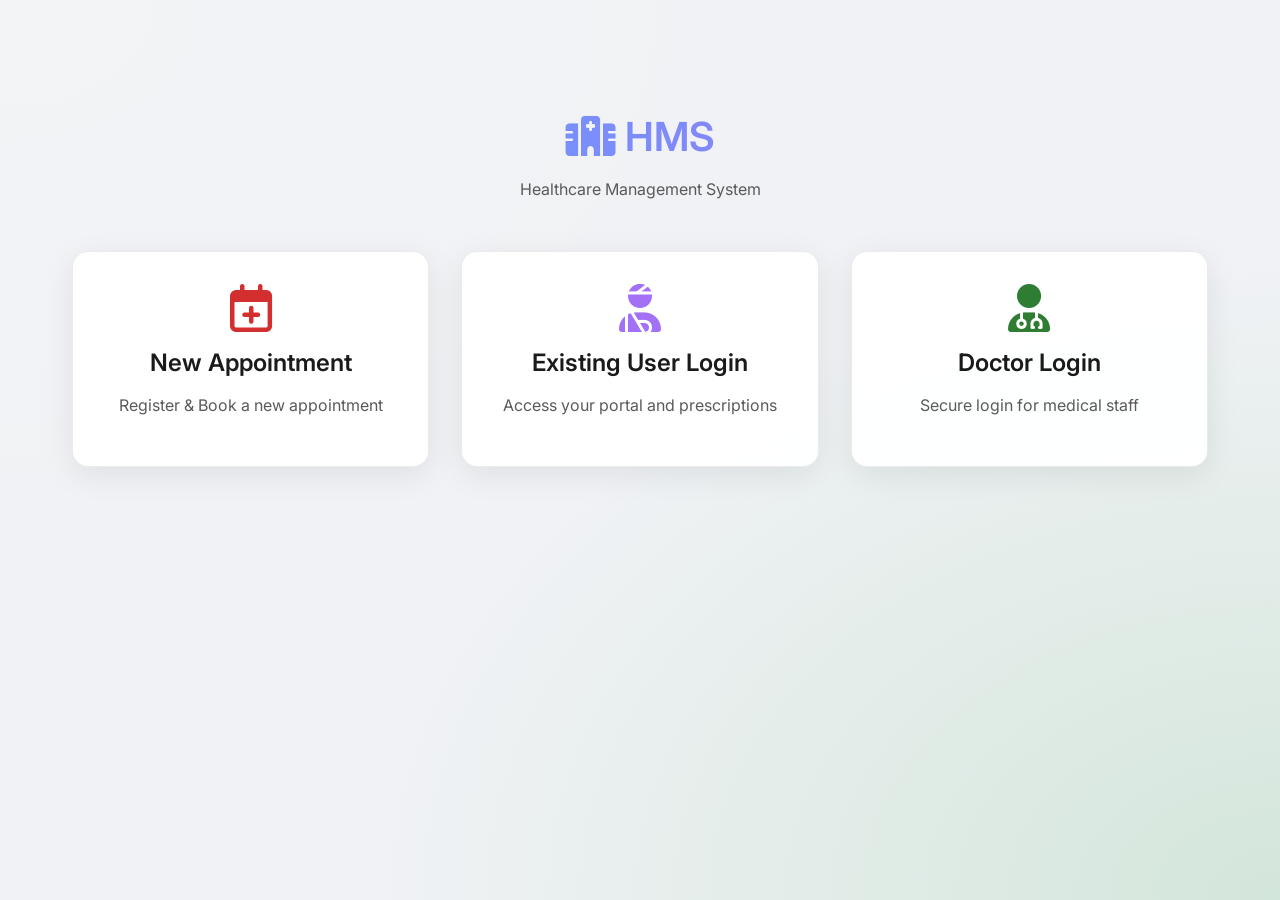
<file: templates/index.html>
<!DOCTYPE html>
<html lang="en">
<head>
    <meta charset="UTF-8">
    <meta name="viewport" content="width=device-width, initial-scale=1.0">
    <title>HMS - Healthcare Management System</title>
    <link rel="stylesheet" href="/static/css/style.css">
    <link rel="stylesheet" href="https://cdnjs.cloudflare.com/ajax/libs/font-awesome/6.4.0/css/all.min.css">
</head>
<body>
    <div class="container animate-fade-in" style="margin-top: 5rem;">
        <div class="header">
            <h1><i class="fa-solid fa-hospital"></i> HMS</h1>
            <p>Healthcare Management System</p>
        </div>

        <!-- Main Selection Options -->
        <div style="display: flex; flex-wrap: wrap; justify-content: center; gap: 2rem;" id="main-options">
            <a href="/online" style="text-decoration: none; flex: 1 1 300px; max-width: 400px;">
                <div class="glass-panel" style="text-align: center; height: 100%; display: flex; flex-direction: column; justify-content: center;">
                    <i class="fa-regular fa-calendar-plus" style="font-size: 3rem; color: var(--accent); margin-bottom: 1rem;"></i>
                    <h2>New Appointment</h2>
                    <p>Register & Book a new appointment</p>
                </div>
            </a>
            
            <a href="#" style="text-decoration: none; flex: 1 1 300px; max-width: 400px;" onclick="showPatientLogin(event)">
                <div class="glass-panel" style="text-align: center; height: 100%; display: flex; flex-direction: column; justify-content: center;">
                    <i class="fa-solid fa-user-injured" style="font-size: 3rem; color: #A371F7; margin-bottom: 1rem;"></i>
                    <h2>Existing User Login</h2>
                    <p>Access your portal and prescriptions</p>
                </div>
            </a>

            <a href="#" style="text-decoration: none; flex: 1 1 300px; max-width: 400px;" onclick="showDoctorLogin(event)">
                <div class="glass-panel" style="text-align: center; height: 100%; display: flex; flex-direction: column; justify-content: center;">
                    <i class="fa-solid fa-user-doctor" style="font-size: 3rem; color: var(--success); margin-bottom: 1rem;"></i>
                    <h2>Doctor Login</h2>
                    <p>Secure login for medical staff</p>
                </div>
            </a>
        </div>

        <!-- Patient Login Panel -->
        <div class="glass-panel hidden animate-fade-in" id="patient-login-panel" style="max-width: 400px; margin: 0 auto;">
            <div style="display: flex; justify-content: space-between; align-items: center; margin-bottom: 1rem;">
                <h2>Patient Login</h2>
                <i class="fa-solid fa-xmark" style="cursor: pointer; font-size: 1.5rem;" onclick="goBack()"></i>
            </div>
            <div class="input-group">
                <label>Mobile Number</label>
                <input type="text" id="p-phone" value="1234567899" placeholder="e.g. 1234567899">
            </div>
            <div class="input-group">
                <label>Password</label>
                <input type="password" id="p-pass" value="pass1" placeholder="Enter password">
            </div>
            <button class="btn" style="width: 100%;" onclick="loginPatient()">Login</button>
            <div id="p-error" style="color: var(--danger); margin-top: 1rem; text-align: center;" class="hidden"></div>
        </div>

        <!-- Doctor Login Panel -->
        <div class="glass-panel hidden animate-fade-in" id="doctor-login-panel" style="max-width: 400px; margin: 0 auto;">
            <div style="display: flex; justify-content: space-between; align-items: center; margin-bottom: 1rem;">
                <h2>Doctor Login</h2>
                <i class="fa-solid fa-xmark" style="cursor: pointer; font-size: 1.5rem;" onclick="goBack()"></i>
            </div>
            <div class="input-group">
                <label>Username</label>
                <input type="text" id="d-user" value="drsmith1" placeholder="e.g. drsmith1">
            </div>
            <div class="input-group">
                <label>Password</label>
                <input type="password" id="d-pass" value="doc1" placeholder="Enter password">
            </div>
            <button class="btn btn-success" style="width: 100%;" onclick="loginDoctor()">Secure Login</button>
            <div id="d-error" style="color: var(--danger); margin-top: 1rem; text-align: center;" class="hidden"></div>
        </div>
    </div>

    <script src="/static/js/api.js"></script>
    <script>
        function showPatientLogin(e) {
            e.preventDefault();
            hideElement('main-options');
            showElement('patient-login-panel');
        }

        function showDoctorLogin(e) {
            e.preventDefault();
            hideElement('main-options');
            showElement('doctor-login-panel');
        }

        function goBack() {
            hideElement('patient-login-panel');
            hideElement('doctor-login-panel');
            showElement('main-options');
            document.getElementById('p-error').classList.add('hidden');
            document.getElementById('d-error').classList.add('hidden');
        }

        async function loginPatient() {
            const phone = document.getElementById('p-phone').value;
            const pass = document.getElementById('p-pass').value;
            try {
                const res = await api.loginPatient(phone, pass);
                if(res.success) {
                    // store basic auth info in localStorage for demo
                    localStorage.setItem('patient_id', res.patient.id);
                    localStorage.setItem('patient_name', res.patient.name);
                    window.location.href = '/portal';
                }
            } catch(e) {
                const err = document.getElementById('p-error');
                err.innerText = e.message;
                err.classList.remove('hidden');
            }
        }

        async function loginDoctor() {
            const user = document.getElementById('d-user').value;
            const pass = document.getElementById('d-pass').value;
            try {
                const res = await api.loginDoctor(user, pass);
                if(res.success) {
                    localStorage.setItem('doctor_id', res.doctor.id);
                    localStorage.setItem('doctor_name', res.doctor.name);
                    window.location.href = '/dashboard';
                }
            } catch(e) {
                const err = document.getElementById('d-error');
                err.innerText = e.message;
                err.classList.remove('hidden');
            }
        }
    </script>
</body>
</html>
</file>
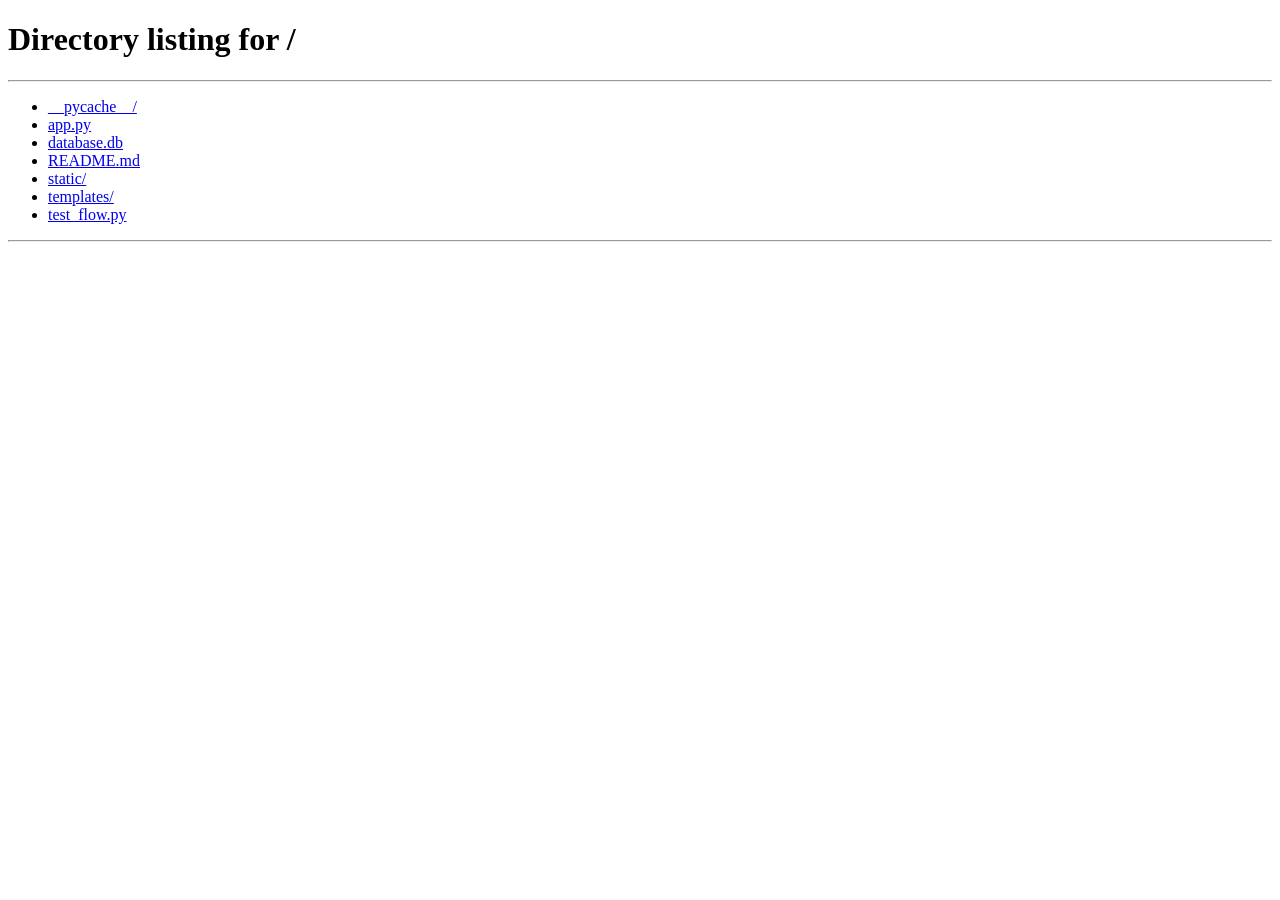
<file: templates/dashboard.html>
<!DOCTYPE html>
<html lang="en">
<head>
    <meta charset="UTF-8">
    <meta name="viewport" content="width=device-width, initial-scale=1.0">
    <title>Doctor Dashboard - HMS</title>
    <link rel="stylesheet" href="/static/css/style.css">
    <link rel="stylesheet" href="https://cdnjs.cloudflare.com/ajax/libs/font-awesome/6.4.0/css/all.min.css">
    <style>
        .med-bubble {
            display: inline-block;
            padding: 0.4rem 0.8rem;
            background: #f0f2f5;
            color: var(--text-primary);
            border: 1px solid #ccc;
            border-radius: 999px;
            margin: 0.25rem;
            cursor: pointer;
            font-size: 0.85rem;
            transition: all 0.2s;
        }
        .med-bubble:hover {
            background: rgba(229, 57, 53, 0.1);
            border-color: var(--accent);
            color: var(--accent);
        }
    </style>
</head>
<body>
    <nav>
        <a href="/"><h2><i class="fa-solid fa-user-doctor"></i> <span id="doc-title-name">Doctor</span> Dashboard</h2></a>
        <button class="btn btn-secondary" onclick="logout()">Logout</button>
    </nav>

    <div class="container" style="max-width: 1000px; margin-top: 2rem;">
        <div class="grid" style="grid-template-columns: 1fr 2fr;">
            
            <!-- Queue Section -->
            <div class="glass-panel" style="max-height: 80vh; overflow-y: auto;">
                <h3><i class="fa-solid fa-list-ul"></i> Patient Queue</h3>
                <button class="btn btn-secondary" style="width: 100%; margin-bottom: 1rem;" onclick="loadQueue()">Refresh Queue</button>
                <div id="queue-list" style="display: flex; flex-direction: column; gap: 1rem;">
                    <!-- Queue items populated by JS -->
                </div>
            </div>

            <!-- Consultation Section -->
            <div class="glass-panel" id="consultation-area" style="display: none;">
                <div style="display: flex; justify-content: space-between; align-items: start; margin-bottom: 2rem;">
                    <div>
                        <h2>Consultation</h2>
                        <h3 id="patient-name" style="color: var(--accent); margin-bottom: 0;"></h3>
                        <p style="margin-top: 0.5rem;">Token: <strong id="patient-token"></strong> | Type: <span id="patient-type"></span></p>
                    </div>
                    <div id="patient-priority" class="badge"></div>
                </div>

                <div style="background: #ffffff; border: 1px solid var(--border-color); padding: 1rem; border-radius: 8px; margin-bottom: 1.5rem;">
                    <label style="color: var(--text-secondary); font-size: 0.9rem;">Reported Symptoms</label>
                    <p id="patient-symptoms" style="margin-bottom: 0; margin-top: 0.5rem;"></p>
                </div>

                <div id="video-call-area" class="hidden" style="margin-bottom: 1.5rem;">
                    <button class="btn btn-secondary" style="border-color: var(--accent); color: var(--accent); width: 100%;" onclick="alert('Joining Telemedicine Room...')"><i class="fa-solid fa-video"></i> Start Video Call</button>
                </div>

                <div class="input-group">
                    <label>Digital Prescription (Medicines)</label>
                    <textarea id="prescription-medicines" rows="5" placeholder="e.g. Paracetamol 500mg - 1 tab twice a day after meals"></textarea>
                    
                    <div style="margin-top: 0.5rem;">
                        <span class="med-bubble" onclick="addMed('Paracetamol 500mg - 1 tab twice a day')"><i class="fa-solid fa-plus"></i> Paracetamol</span>
                        <span class="med-bubble" onclick="addMed('Cough Syrup - 2 spoons thrice a day')"><i class="fa-solid fa-plus"></i> Cough Syrup</span>
                        <span class="med-bubble" onclick="addMed('Amoxicillin 250mg - 1 tab after breakfast')"><i class="fa-solid fa-plus"></i> Amoxicillin</span>
                        <span class="med-bubble" onclick="addMed('Vitamin C - 1 tab daily')"><i class="fa-solid fa-plus"></i> Vitamin C</span>
                    </div>
                </div>

                <button class="btn btn-success" style="width: 100%;" onclick="submitPrescription()">Complete Session & Issue Prescription</button>
                <div style="display: flex; gap: 1rem; margin-top: 1rem;">
                    <button class="btn btn-danger" style="flex: 1;" onclick="cancelPatient()">No-Show (Delete)</button>
                    <button class="btn btn-secondary" style="flex: 1;" onclick="document.getElementById('consultation-area').style.display='none'">Cancel</button>
                </div>
            </div>

            <div class="glass-panel" id="no-selection" style="display: flex; align-items: center; justify-content: center; min-height: 400px; text-align: center; color: var(--text-secondary);">
                <div>
                    <i class="fa-solid fa-clipboard-user" style="font-size: 4rem; margin-bottom: 1rem;"></i>
                    <p>Select a patient from the queue to start consultation</p>
                </div>
            </div>

        </div>
    </div>

    <script src="/static/js/api.js"></script>
    <script>
        const dId = localStorage.getItem('doctor_id');
        const dName = localStorage.getItem('doctor_name');

        if (!dId) {
            window.location.href = '/';
        } else {
            document.getElementById('doc-title-name').innerText = dName;
            loadQueue();
        }

        function logout() {
            localStorage.clear();
            window.location.href = '/';
        }

        let currentAppt = null;

        async function loadQueue() {
            try {
                const res = await api.getQueue(); // optionally pass dId if we only want their patients
                const container = document.getElementById('queue-list');
                container.innerHTML = '';
                
                if (res.queue.length === 0) {
                    container.innerHTML = '<p style="text-align: center; margin-top: 2rem;">Queue is empty.</p>';
                    return;
                }

                res.queue.forEach(appt => {
                    const div = document.createElement('div');
                    div.style.background = '#ffffff';
                    div.style.border = '1px solid var(--border-color)';
                    div.style.boxShadow = 'none';
                    div.style.padding = '1rem';
                    div.style.borderRadius = '8px';
                    div.style.cursor = 'pointer';
                    div.style.borderLeft = appt.priority === 'Urgent' ? '4px solid var(--danger)' : '4px solid var(--accent)';
                    
                    div.innerHTML = `
                        <div style="display: flex; justify-content: space-between; margin-bottom: 0.5rem;">
                            <strong>Token: ${appt.token_number}</strong>
                            <span class="badge ${appt.priority === 'Urgent' ? 'urgent' : 'normal'}">${appt.priority}</span>
                        </div>
                        <div style="font-weight: 500;">
                            ${appt.patient_name} 
                            ${appt.type === 'Online' ? '<span class="badge" style="background: rgba(88,166,255,0.2); color: #58a6ff; font-size: 0.7rem;">[ONLINE]</span>' : ''}
                        </div>
                        <div style="color: var(--text-secondary); font-size: 0.85rem; margin-top: 0.5rem; white-space: nowrap; overflow: hidden; text-overflow: ellipsis;">
                            Symptoms: ${appt.symptoms}
                        </div>
                        <div style="color: var(--warning); font-size: 0.8rem; margin-top: 0.5rem;">Wait: ${appt.wait_time_minutes} mins</div>
                    `;
                    
                    div.onclick = () => selectPatient(appt);
                    container.appendChild(div);
                });
            } catch (e) {
                console.error(e);
            }
        }

        function selectPatient(appt) {
            currentAppt = appt;
            document.getElementById('no-selection').style.display = 'none';
            document.getElementById('consultation-area').style.display = 'block';
            
            document.getElementById('patient-name').innerText = appt.patient_name;
            document.getElementById('patient-token').innerText = appt.token_number;
            document.getElementById('patient-type').innerText = appt.type;
            document.getElementById('patient-symptoms').innerText = appt.symptoms;
            
            if(appt.type === 'Online') {
                showElement('video-call-area');
            } else {
                hideElement('video-call-area');
            }
            
            const pBadge = document.getElementById('patient-priority');
            pBadge.innerText = appt.priority;
            pBadge.className = 'badge ' + (appt.priority === 'Urgent' ? 'urgent' : 'normal');
            
            document.getElementById('prescription-medicines').value = '';
        }

        function addMed(med) {
            const ta = document.getElementById('prescription-medicines');
            if(ta.value) ta.value += '\n' + med;
            else ta.value = med;
        }

        async function submitPrescription() {
            const meds = document.getElementById('prescription-medicines').value.trim();
            if(!meds) {
                alert("Please add medicines to prescription."); return;
            }
            
            try {
                await api.createPrescription({
                    appointment_id: currentAppt.id,
                    medicines: meds
                });
                
                alert("Prescription saved successfully!");
                document.getElementById('consultation-area').style.display = 'none';
                document.getElementById('no-selection').style.display = 'flex';
                loadQueue();
            } catch(e) {
                alert(e.message);
            }
        }

        async function cancelPatient() {
            if(!confirm("Are you sure you want to mark this patient as skipped/no-show?")) return;
            try {
                await api.updateAppointmentStatus(currentAppt.id, 'Cancelled');
                document.getElementById('consultation-area').style.display = 'none';
                document.getElementById('no-selection').style.display = 'flex';
                loadQueue();
            } catch(e) {
                alert(e.message);
            }
        }
    </script>
</body>
</html>
</file>
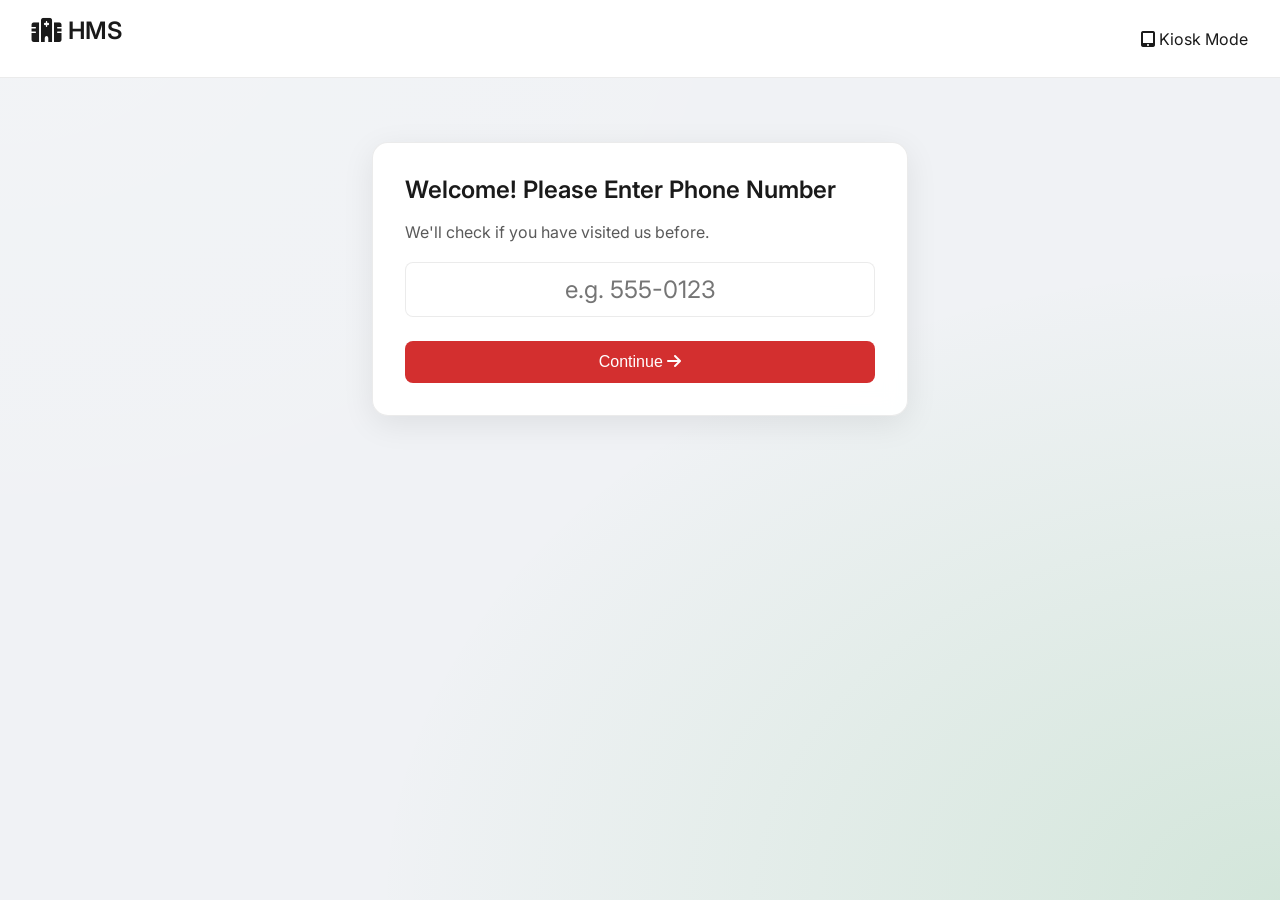
<file: templates/kiosk.html>
<!DOCTYPE html>
<html lang="en">
<head>
    <meta charset="UTF-8">
    <meta name="viewport" content="width=device-width, initial-scale=1.0">
    <title>New Appointment Kiosk - HMS</title>
    <link rel="stylesheet" href="/static/css/style.css">
    <link rel="stylesheet" href="https://cdnjs.cloudflare.com/ajax/libs/font-awesome/6.4.0/css/all.min.css">
</head>
<body>
    <nav>
        <a href="/"><h2><i class="fa-solid fa-hospital"></i> HMS</h2></a>
        <div class="nav-links">
            <span><i class="fa-solid fa-tablet-screen-button"></i> Kiosk Mode</span>
        </div>
    </nav>

    <div class="container" style="max-width: 600px; margin-top: 2rem;">
        <div class="glass-panel animate-fade-in" id="step-phone">
            <h2>Welcome! Please Enter Phone Number</h2>
            <p>We'll check if you have visited us before.</p>
            <div class="input-group">
                <input type="text" id="phone" placeholder="e.g. 555-0123" style="font-size: 1.5rem; text-align: center;">
            </div>
            <button class="btn" style="width: 100%;" onclick="checkPatient()">Continue <i class="fa-solid fa-arrow-right"></i></button>
            <div id="phone-error" style="color: var(--danger); margin-top: 1rem; text-align: center;" class="hidden"></div>
        </div>

        <div class="glass-panel hidden animate-fade-in" id="step-register">
            <h2>New Patient Registration</h2>
            <div class="input-group">
                <label>Full Name</label>
                <input type="text" id="reg-name" placeholder="John Doe">
            </div>
            <div class="grid grid-2" style="gap: 1rem;">
                <div class="input-group">
                    <label>Age</label>
                    <input type="number" id="reg-age" placeholder="30">
                </div>
                <div class="input-group">
                    <label>Gender</label>
                    <select id="reg-gender">
                        <option value="Male">Male</option>
                        <option value="Female">Female</option>
                        <option value="Other">Other</option>
                    </select>
                </div>
            </div>
            <div class="input-group">
                <label>Set Password (for future portal access)</label>
                <input type="password" id="reg-pass" placeholder="Enter password">
            </div>
            <button class="btn btn-success" style="width: 100%;" onclick="registerPatient()">Register & Continue</button>
        </div>

        <div class="glass-panel hidden animate-fade-in" id="step-triage">
            <h2>Symptom details</h2>
            <p>Welcome back, <strong id="triage-name"></strong>! Please enter your current symptoms.</p>
            <div class="input-group">
                <label>Symptoms (comma separated)</label>
                <textarea id="symptoms" rows="3" placeholder="e.g. Cough, Fever, severe pain"></textarea>
                <small style="color: var(--text-secondary); display: block; margin-top: 0.5rem;">If severe, you will be automatically assigned to a specialist.</small>
            </div>
            <button class="btn" style="width: 100%;" onclick="createAppointment('Walk-in')">Generate Token</button>
        </div>

        <div class="glass-panel hidden animate-fade-in" id="step-token" style="text-align: center;">
            <h2><i class="fa-solid fa-ticket"></i> Your Token</h2>
            <div style="font-size: 4rem; font-weight: bold; color: var(--accent); margin: 1rem 0;" id="token-number"></div>
            
            <div class="grid grid-2" style="margin-top: 2rem; text-align: left;">
                <div style="background: rgba(0,0,0,0.2); padding: 1rem; border-radius: 8px;">
                    <label style="color: var(--text-secondary); font-size: 0.9rem;">Assigned Doctor</label>
                    <div style="font-size: 1.2rem; font-weight: 500;" id="assigned-doctor"></div>
                    <div id="priority-badge" class="badge" style="display: inline-block; margin-top: 0.5rem;"></div>
                </div>
                <div style="background: rgba(0,0,0,0.2); padding: 1rem; border-radius: 8px;">
                    <label style="color: var(--text-secondary); font-size: 0.9rem;">Estimated Wait Time</label>
                    <div style="font-size: 1.8rem; font-weight: bold; color: var(--warning);"><span id="wait-time"></span> mins</div>
                    <div style="color: var(--text-secondary); font-size: 0.9rem; margin-top: 0.5rem;"><span id="patients-ahead"></span> patients ahead</div>
                </div>
            </div>
            
            <button class="btn btn-secondary" style="margin-top: 2rem; width: 100%;" onclick="location.reload()">Start Over</button>
        </div>
    </div>

    <script src="/static/js/api.js"></script>
    <script>
        let currentPatient = null;
        let pPhone = '';

        async function checkPatient() {
            const phone = document.getElementById('phone').value.trim();
            if (!phone) return;
            pPhone = phone;
            
            try {
                const res = await api.lookupPatient(phone);
                hideElement('step-phone');
                if (res.exists) {
                    currentPatient = res.patient;
                    document.getElementById('triage-name').innerText = currentPatient.name;
                    showElement('step-triage');
                } else {
                    showElement('step-register');
                }
            } catch (e) {
                document.getElementById('phone-error').innerText = e.message;
                showElement('phone-error');
            }
        }

        async function registerPatient() {
            const name = document.getElementById('reg-name').value;
            const age = document.getElementById('reg-age').value;
            const gender = document.getElementById('reg-gender').value;
            const password = document.getElementById('reg-pass').value;
            
            try {
                const patient = await api.registerPatient({ phone: pPhone, password, name, age, gender });
                currentPatient = patient;
                hideElement('step-register');
                document.getElementById('triage-name').innerText = currentPatient.name;
                showElement('step-triage');
            } catch (e) {
                alert(e.message);
            }
        }

        async function createAppointment(type) {
            const symptoms = document.getElementById('symptoms').value;
            if(!symptoms) {
                alert("Please enter symptoms"); return;
            }
            try {
                const res = await api.createAppointment({
                    patient_id: currentPatient.id,
                    symptoms,
                    type
                });
                hideElement('step-triage');
                
                document.getElementById('token-number').innerText = res.appointment.token_number;
                document.getElementById('assigned-doctor').innerText = res.appointment.doctor_name;
                
                const pBox = document.getElementById('priority-badge');
                pBox.innerText = res.appointment.priority;
                pBox.className = 'badge ' + (res.appointment.priority === 'Urgent' ? 'urgent' : 'normal');
                
                document.getElementById('wait-time').innerText = res.wait_time_minutes;
                document.getElementById('patients-ahead').innerText = res.patients_ahead;
                
                showElement('step-token');
            } catch (e) {
                alert(e.message);
            }
        }
    </script>
</body>
</html>
</file>
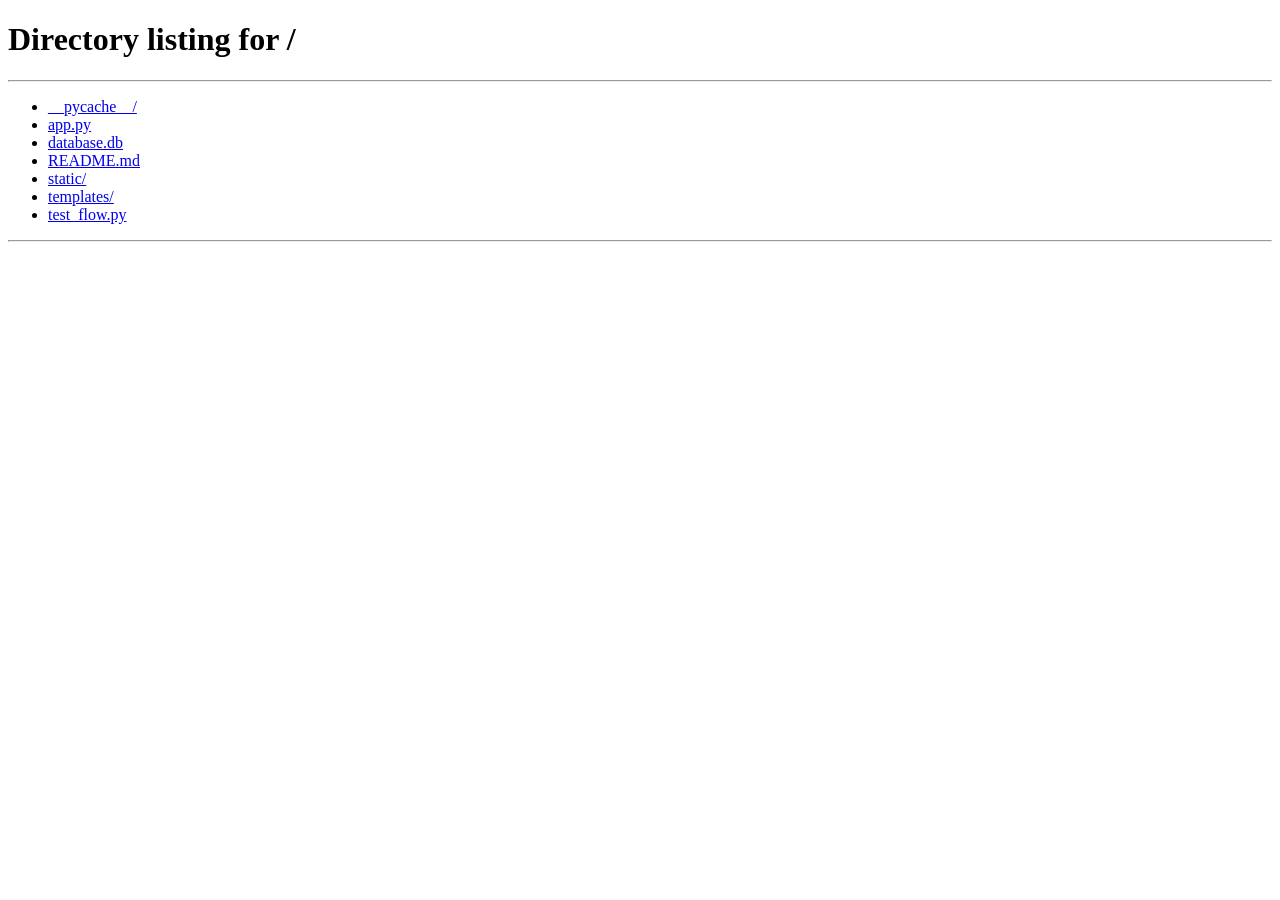
<file: templates/portal.html>
<!DOCTYPE html>
<html lang="en">
<head>
    <meta charset="UTF-8">
    <meta name="viewport" content="width=device-width, initial-scale=1.0">
    <title>Patient Portal - HMS</title>
    <link rel="stylesheet" href="/static/css/style.css">
    <link rel="stylesheet" href="https://cdnjs.cloudflare.com/ajax/libs/font-awesome/6.4.0/css/all.min.css">
</head>
<body>
    <nav>
        <a href="/"><h2><i class="fa-solid fa-pills"></i> Patient Portal</h2></a>
    </nav>

    <div class="container" style="max-width: 800px; margin-top: 2rem;">
        <!-- Portal -->
        <div id="portal-section" class="animate-fade-in">
            <div style="display: flex; justify-content: space-between; align-items: center; margin-bottom: 2rem;">
                <h2>Welcome, <span id="patient-name" style="color: var(--accent);"></span>!</h2>
                <button class="btn btn-secondary" onclick="logout()">Logout</button>
            </div>

            <div class="glass-panel">
                <h3><i class="fa-solid fa-prescription-bottle-medical"></i> Medical History & Prescriptions</h3>
                
                <div id="prescriptions-list" style="margin-top: 2rem; display: flex; flex-direction: column; gap: 1.5rem;">
                    <!-- Filled by JS -->
                </div>
            </div>
        </div>
    </div>

    <!-- Order Modal -->
    <div id="order-modal" class="hidden" style="position: fixed; top:0; left:0; width: 100vw; height: 100vh; background: rgba(0,0,0,0.5); display: flex; align-items: center; justify-content: center; z-index: 1000;">
        <div class="glass-panel" style="width: 100%; max-width: 500px; background: #ffffff; animation: fadeIn 0.3s; position: relative; box-shadow: 0 10px 40px rgba(0,0,0,0.2);">
            <i class="fa-solid fa-xmark" style="position: absolute; right: 20px; top: 20px; cursor: pointer; font-size: 1.5rem; color: var(--text-secondary);" onclick="closeOrderModal()"></i>
            <h2 style="color: var(--text-primary);">Complete Your Order</h2>
            
            <div style="margin-top: 1.5rem;">
                <label style="color: var(--text-secondary); font-size: 0.9rem;">Prescription Items</label>
                <div id="modal-medicines" style="padding: 1rem; background: #f0f2f5; border-radius: 8px; margin-top: 0.5rem; white-space: pre-wrap; color: var(--text-primary);"></div>
            </div>
            
            <div style="margin-top: 1rem;">
                <label style="color: var(--text-secondary); font-size: 0.9rem;">Total Amount</label>
                <div style="font-size: 1.8rem; font-weight: bold; color: var(--success); margin-top: 0.5rem;" id="modal-amount"></div>
            </div>
            
            <div class="input-group" style="margin-top: 1.5rem;">
                <label>Delivery Address</label>
                <textarea id="modal-address" rows="3" placeholder="Enter your full home address..."></textarea>
            </div>
            
            <div class="input-group">
                <label>Payment Method</label>
                <select id="modal-payment" disabled style="background: #e9ecef; color: #555;">
                    <option value="cod">Cash on Delivery (COD)</option>
                    <option value="online">Online Payment (Unavailable)</option>
                </select>
                <small style="color: var(--warning); display: block; margin-top: 0.5rem;">Only Cash on Delivery is active currently.</small>
            </div>
            
            <button class="btn btn-success" style="width: 100%; margin-top: 1rem;" onclick="confirmOrder()"><i class="fa-solid fa-check"></i> Place Medicine Order</button>
        </div>
    </div>

    <script src="/static/js/api.js"></script>
    <script>
        const pId = localStorage.getItem('patient_id');
        const pName = localStorage.getItem('patient_name');

        if (!pId) {
            window.location.href = '/';
        } else {
            document.getElementById('patient-name').innerText = pName;
            loadPrescriptions();
        }

        function logout() {
            localStorage.clear();
            window.location.href = '/';
        }

        async function loadPrescriptions() {
            try {
                const prescs = await api.getPatientPrescriptions(pId);
                const container = document.getElementById('prescriptions-list');
                container.innerHTML = '';
                
                if(prescs.length === 0) {
                    container.innerHTML = '<p>No past prescriptions found.</p>';
                    return;
                }
                
                prescs.sort((a,b) => b.id - a.id);

                prescs.forEach(p => {
                    const div = document.createElement('div');
                    div.style.background = '#f8f9fa';
                    div.style.border = '1px solid var(--border-color)';
                    div.style.padding = '1.5rem';
                    div.style.borderRadius = '8px';
                    
                    let orderArea = '';
                    if(p.order_status === 'None') {
                        orderArea = `<button class="btn btn-success" onclick="openOrderModal(${p.id}, \`${p.medicines.replace(/`/g, '\\`')}\`)"><i class="fa-solid fa-truck-medical"></i> Order Prescribed Medicines</button>`;
                    } else {
                        const sClass = (p.order_status === 'Delivered') ? 'success' : 'warning';
                        orderArea = `
                        <div style="background: #ffffff; border: 1px solid var(--border-color); box-shadow: 0 2px 4px rgba(0,0,0,0.02); padding: 1rem; border-radius: 8px; display: inline-block;">
                            <span style="color: var(--text-secondary); font-size: 0.9rem;">Delivery Status:</span> 
                            <strong style="color: var(--${sClass}); margin-left: 0.5rem; font-size: 1.1rem;">${p.order_status}</strong>
                        </div>
                        ${p.order_status === 'Ordered' ? `<button class="btn btn-secondary" style="margin-left: 1rem;" onclick="mockDelivery(${p.id})">Mock Delivery Update -></button>` : ''}
                        `;
                    }
                    
                    div.innerHTML = `
                        <div style="margin-bottom: 1rem;">
                            <h4 style="color: var(--text-primary); margin-bottom: 0.5rem;">Prescription #${p.id}</h4>
                            <p style="white-space: pre-wrap; color: var(--text-secondary);">${p.medicines}</p>
                        </div>
                        <div style="border-top: 1px dashed var(--border-color); padding-top: 1rem;">
                            ${orderArea}
                        </div>
                    `;
                    container.appendChild(div);
                });
            } catch(e) {
                console.error(e);
            }
        }

        let activeOrderId = null;

        function openOrderModal(id, meds) {
            activeOrderId = id;
            document.getElementById('modal-medicines').innerText = meds;
            
            // Mock dynamic price
            const price = 450 + (id * 15);
            document.getElementById('modal-amount').innerText = '₹' + price.toFixed(2);
            
            document.getElementById('order-modal').classList.remove('hidden');
        }

        function closeOrderModal() {
            document.getElementById('order-modal').classList.add('hidden');
        }

        async function confirmOrder() {
            const addr = document.getElementById('modal-address').value.trim();
            if(!addr) { alert("Please enter your delivery address."); return; }
            
            try {
                await api.orderMedicine(activeOrderId);
                alert("Order Confirmed! Your medicines will be delivered via Cash on Delivery.");
                closeOrderModal();
                loadPrescriptions();
            } catch(e) {
                alert(e.message);
            }
        }

        async function mockDelivery(id) {
            try {
                await api.updateMedicineStatus(id, 'Delivered');
                loadPrescriptions();
            } catch(e) {
                alert(e.message);
            }
        }
    </script>
</body>
</html>
</file>
<file: static/css/style.css>
/* style.css */
@import url('https://fonts.googleapis.com/css2?family=Inter:wght@300;400;500;600;700&display=swap');

:root {
    --bg-color: #f0f2f5;
    --card-bg: rgba(255, 255, 255, 0.95);
    --border-color: rgba(0, 0, 0, 0.08);
    --text-primary: #1a1a1a;
    --text-secondary: #5a5a5a;
    --accent: #d32f2f;
    --accent-hover: #b71c1c;
    --success: #2e7d32;
    --warning: #ed6c02;
    --danger: #d32f2f;
    --shadow: 0 8px 32px 0 rgba(0, 0, 0, 0.08);
    --blur: blur(10px);
}

* {
    box-sizing: border-box;
    margin: 0;
    padding: 0;
}

body {
    font-family: 'Inter', sans-serif;
    background-color: var(--bg-color);
    background-image:
        radial-gradient(at 0% 0%, rgba(254, 254, 254, 0.15) 0px, transparent 50%),
        radial-gradient(at 100% 100%, rgba(46, 160, 67, 0.15) 0px, transparent 50%);
    color: var(--text-primary);
    min-height: 100vh;
    display: flex;
    flex-direction: column;
    overflow-x: hidden;
}

.container {
    max-width: 1200px;
    margin: 0 auto;
    padding: 2rem;
    width: 100%;
}

.glass-panel {
    background: var(--card-bg);
    backdrop-filter: var(--blur);
    -webkit-backdrop-filter: var(--blur);
    border: 1px solid var(--border-color);
    border-radius: 16px;
    padding: 2rem;
    box-shadow: var(--shadow);
    transition: transform 0.3s ease, box-shadow 0.3s ease;
}

.glass-panel:hover {
    transform: translateY(-5px);
    box-shadow: 0 12px 40px 0 rgba(0, 0, 0, 0.5);
}

h1,
h2,
h3 {
    font-weight: 600;
    margin-bottom: 1rem;
    color: var(--text-primary);
}

p {
    margin-bottom: 1rem;
    color: var(--text-secondary);
    line-height: 1.6;
}

.btn {
    display: inline-block;
    padding: 0.75rem 1.5rem;
    background-color: var(--accent);
    color: #fff;
    border: none;
    border-radius: 8px;
    font-size: 1rem;
    font-weight: 500;
    cursor: pointer;
    transition: all 0.2s ease;
    text-decoration: none;
    text-align: center;
}

.btn:hover {
    background-color: var(--accent-hover);
    transform: scale(1.02);
}

.btn-secondary {
    background-color: transparent;
    border: 1px solid var(--border-color);
    color: var(--text-primary);
}

.btn-secondary:hover {
    background-color: rgba(255, 255, 255, 0.05);
}

.btn-danger {
    background-color: var(--danger);
}

.btn-success {
    background-color: var(--success);
}

.input-group {
    margin-bottom: 1.5rem;
}

.input-group label {
    display: block;
    margin-bottom: 0.5rem;
    font-size: 0.9rem;
    color: var(--text-secondary);
}

input,
select,
textarea {
    width: 100%;
    padding: 0.75rem 1rem;
    background-color: #ffffff;
    border: 1px solid var(--border-color);
    border-radius: 8px;
    color: var(--text-primary);
    font-family: inherit;
    font-size: 1rem;
    transition: border-color 0.2s ease;
}

input:focus,
select:focus,
textarea:focus {
    outline: none;
    border-color: var(--accent);
}

/* Animations */
@keyframes fadeIn {
    from {
        opacity: 0;
        transform: translateY(20px);
    }

    to {
        opacity: 1;
        transform: translateY(0);
    }
}

.animate-fade-in {
    animation: fadeIn 0.5s ease forwards;
}

/* Layouts */
.grid {
    display: grid;
    gap: 2rem;
}

.grid-2 {
    grid-template-columns: repeat(auto-fit, minmax(300px, 1fr));
}

.header {
    text-align: center;
    margin-bottom: 3rem;
}

.header h1 {
    font-size: 2.5rem;
    background: linear-gradient(90deg, #58a6ff, #A371F7);
    -webkit-background-clip: text;
    -webkit-text-fill-color: transparent;
}

.badge {
    padding: 0.25rem 0.75rem;
    border-radius: 999px;
    font-size: 0.8rem;
    font-weight: 600;
    text-transform: uppercase;
}

.badge.normal {
    background: rgba(88, 166, 255, 0.2);
    color: #58a6ff;
}

.badge.urgent {
    background: rgba(248, 81, 73, 0.2);
    color: #f85149;
}

.badge.waiting {
    background: rgba(210, 153, 34, 0.2);
    color: #d29922;
}

.badge.completed {
    background: rgba(46, 160, 67, 0.2);
    color: #2ea043;
}

.hidden {
    display: none !important;
}

/* Navigation */
nav {
    display: flex;
    justify-content: space-between;
    align-items: center;
    padding: 1rem 2rem;
    background: var(--card-bg);
    border-bottom: 1px solid var(--border-color);
    backdrop-filter: var(--blur);
}

nav a {
    color: var(--text-primary);
    text-decoration: none;
    display: flex;
    gap: 1rem;
}

nav .nav-links a:hover {
    color: var(--accent);
}

/* Distance Alert */
.alert-warning {
    background: rgba(210, 153, 34, 0.1);
    border-left: 4px solid var(--warning);
    padding: 1rem;
    margin-bottom: 1rem;
    border-radius: 4px;
}
</file>
